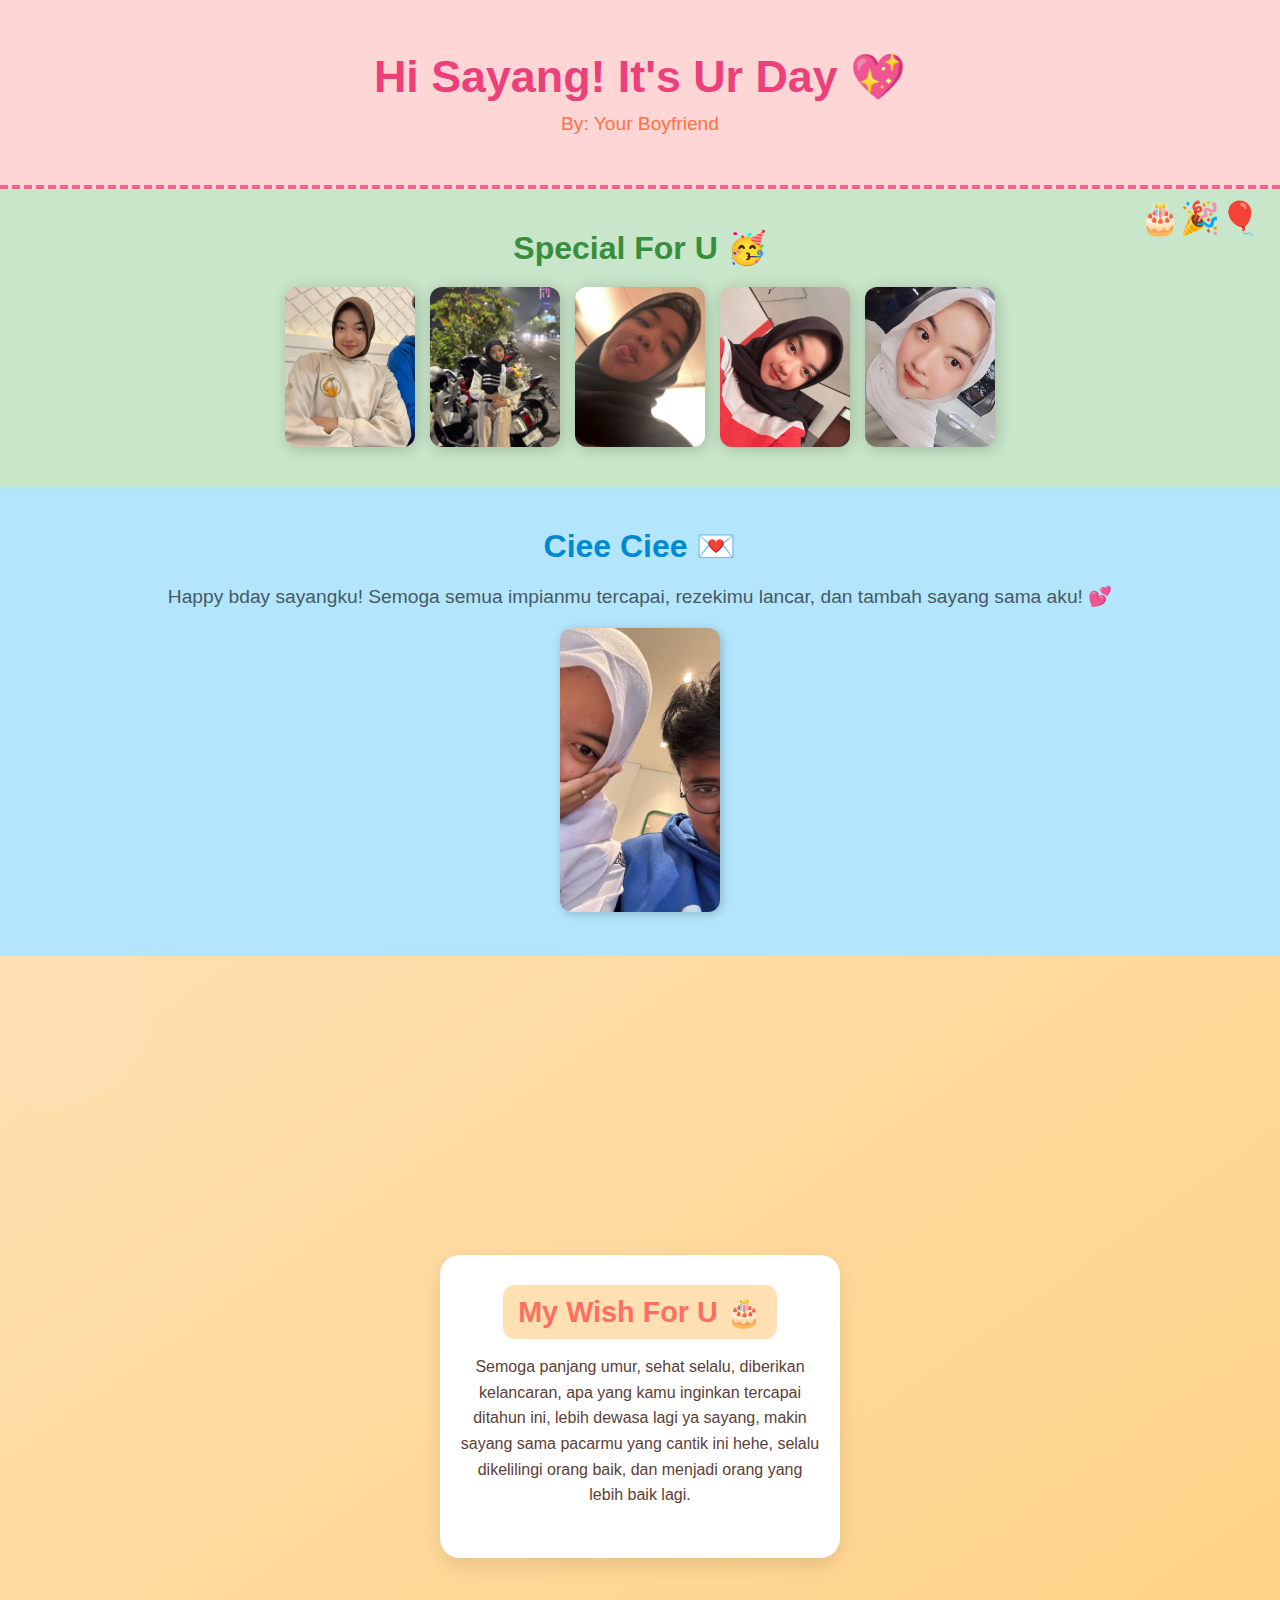
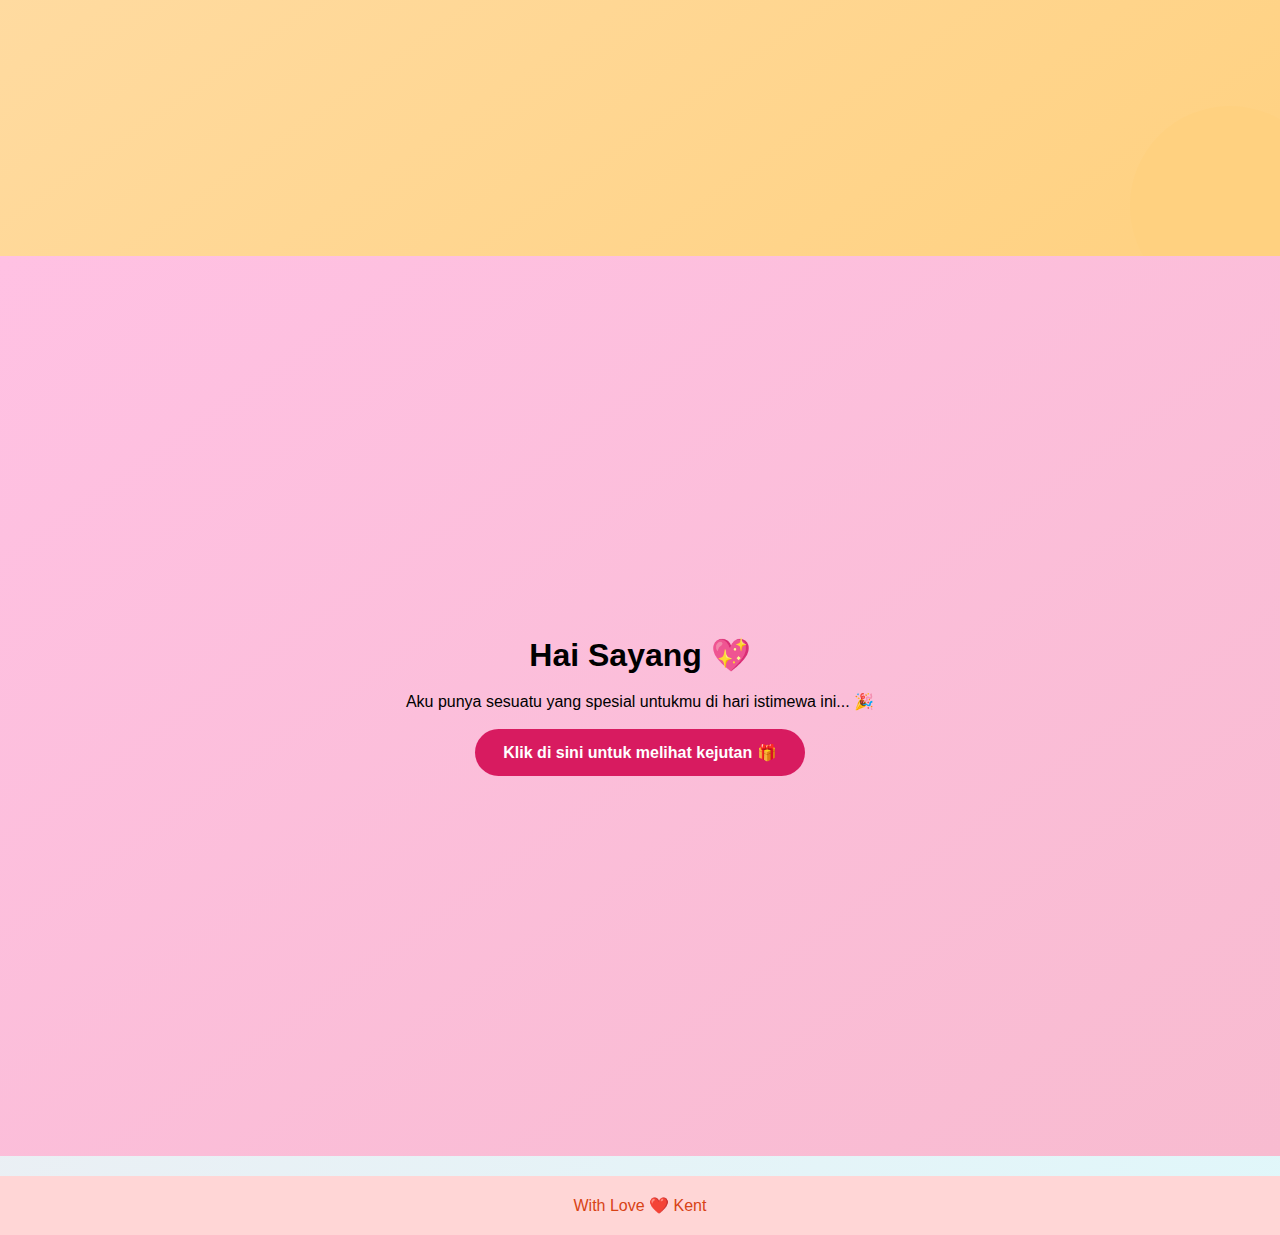
<file: index.html>
<!DOCTYPE html>
<html lang="id">

<head>
    <meta charset="UTF-8">
    <meta name="viewport" content="width=device-width, initial-scale=1.0">
    <title>Hi Sayang! It's Ur Day</title>
    <link rel="stylesheet" href="style.css">
</head>

<body>

    <div class="popup" id="popup">
        <div class="popup-content">
            <h2>🎉 Selamat Ulang Tahun 🎉</h2>
            <p>Hari ini hari spesialmu! Semoga bahagia selalu! 🥰</p>
            <button onclick="closePopup()">Yeay!</button>
        </div>
    </div>

    <header>
        <h1>Hi Sayang! It's Ur Day 💖</h1>
        <p>By: Your Boyfriend</p>
    </header>

    <section class="special">
        <h2>Special For U 🥳</h2>
        <div class="gallery">
            <img src="./foto1.jpg" alt="Foto 1">
            <img src="./foto2.jpg" alt="Foto 2">
            <img src="./foto3.jpg" alt="Foto 3">
            <img src="./foto4.jpg" alt="Foto 4">
            <img src="./foto5.jpg" alt="Foto 5">
        </div>
    </section>

    <section class="wish slide-in" id="slideIn">
        <h2>Ciee Ciee 💌</h2>
        <p>Happy bday sayangku! Semoga semua impianmu tercapai, rezekimu lancar, dan tambah sayang sama aku! 💕</p>
        <img src="./foto6.jpg" alt="Foto Berdua">
    </section>


    <div class="container">

        <section class="slide active" id="slide1">
            <h2>My Wish For U 🎂</h2>
            <p>Semoga panjang umur, sehat selalu, diberikan kelancaran, apa yang kamu inginkan tercapai ditahun ini,
                lebih dewasa lagi ya sayang, makin sayang sama pacarmu yang cantik ini hehe, selalu dikelilingi orang
                baik, dan menjadi orang yang lebih baik lagi.</p>

        </section>

    </div>

    <div class="container container-pink">
        
        <h1 class="judul">Hai Sayang 💖</h1>
        <br>
        <p class="deskripsi">Aku punya sesuatu yang spesial untukmu di hari istimewa ini... 🎉</p>
        <br>

        <a href="vid.html" class="btn-lanjut">Klik di sini untuk melihat kejutan 🎁</a>
    </div>

    <footer>
        <p>With Love ❤️ Kent</p>
    </footer>


    <script src="./script.js"></script>
</body>

</html>
</file>
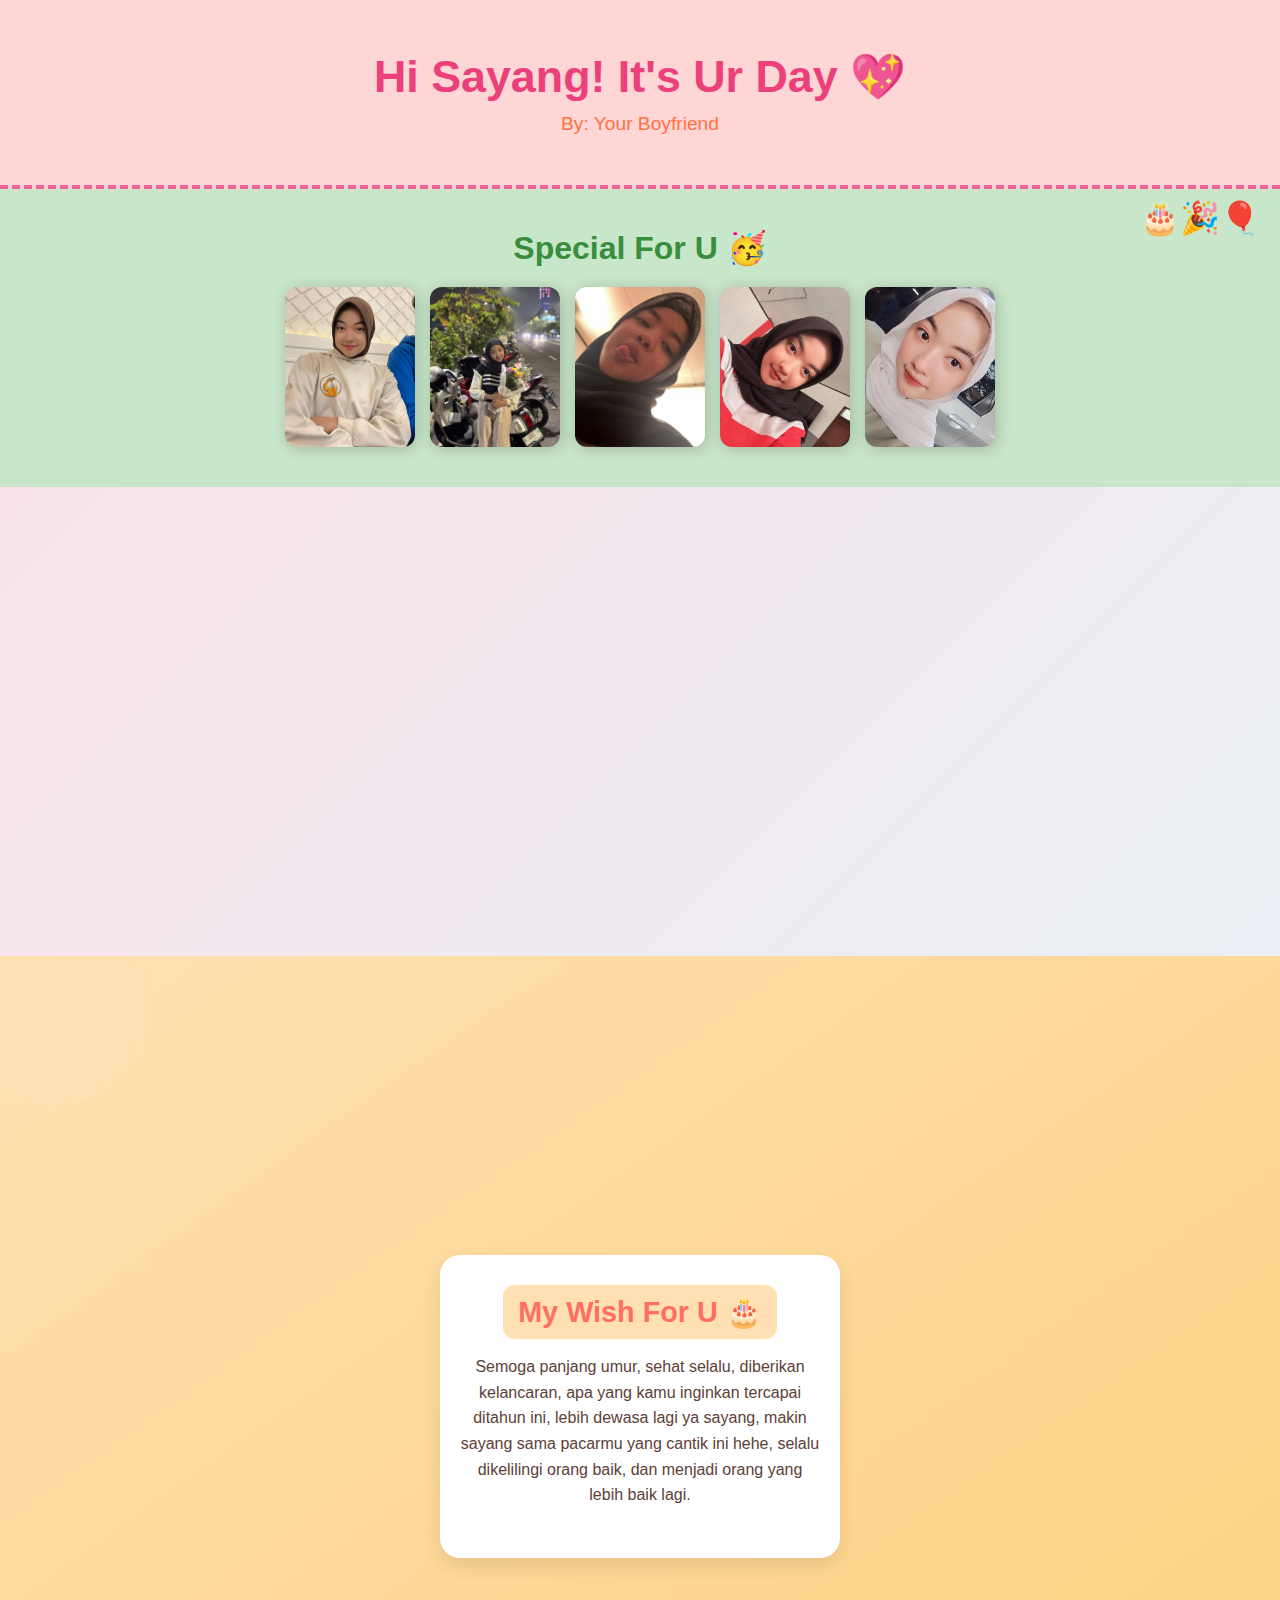
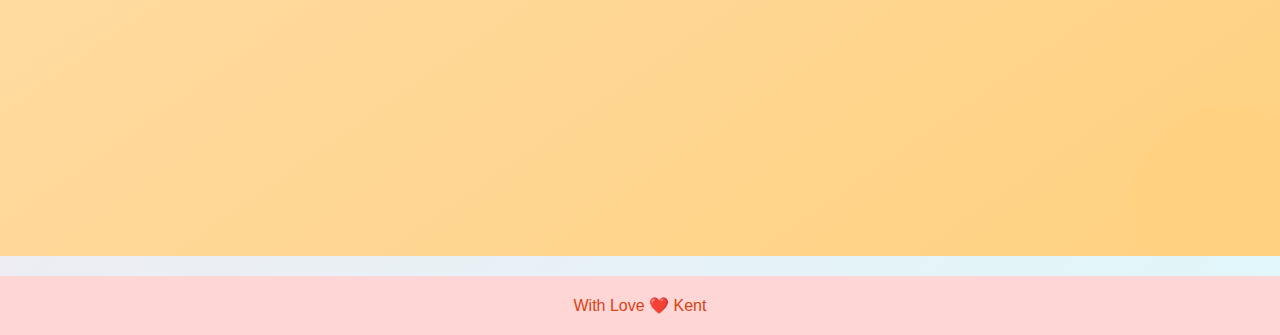
<file: hbd.html>
<!DOCTYPE html>
<html lang="id">
<head>
    <meta charset="UTF-8">
    <meta name="viewport" content="width=device-width, initial-scale=1.0">
    <title>Hi Sayang! It's Ur Day</title>
    <link rel="stylesheet" href="style.css">
    <link href="https://fonts.googleapis.com/css2?family=Quicksand:wght@500;700&display=swap" rel="stylesheet">
    <style>
        body {
    margin: 0;
    font-family: 'Quicksand', sans-serif;
    background: linear-gradient(135deg, #ffe0e9 0%, #e0f7fa 100%);
    overflow-x: hidden;
}

header {
    background: #ffd6d6;
    text-align: center;
    padding: 50px 20px;
    border-bottom: 4px dashed #f06292;
}

header h1 {
    color: #ec407a;
    font-size: 2.8rem;
    margin: 0;
    animation: pop 1s ease-in-out infinite alternate;
}

header p {
    margin-top: 10px;
    font-size: 1.2rem;
    color: #ff7043;
}

.special {
    background: #c8e6c9;
    padding: 40px 20px;
    text-align: center;
    position: relative;
}

.special::after {
    content: "🎂🎉🎈";
    font-size: 2rem;
    position: absolute;
    top: 10px;
    right: 20px;
    animation: float 2s infinite ease-in-out;
}

.special h2 {
    font-size: 2rem;
    margin-bottom: 20px;
    color: #388e3c;
}

.gallery {
    display: flex;
    justify-content: center;
    flex-wrap: wrap;
    gap: 15px;
}

.gallery img {
    width: 130px;
    height: 160px;
    object-fit: cover;
    border-radius: 12px;
    box-shadow: 2px 2px 15px rgba(0,0,0,0.2);
    transition: transform 0.3s;
}

.gallery img:hover {
    transform: scale(1.1);
}

.wish {
    background: #b3e5fc;
    padding: 40px 20px;
    text-align: center;
    transform: translateX(100%);
    transition: transform 1s ease;
}

.wish.slide-in-active {
    transform: translateX(0);
}

.wish h2 {
    font-size: 2rem;
    margin-bottom: 20px;
    color: #0288d1;
}

.wish p {
    font-size: 1.2rem;
    color: #455a64;
    margin-bottom: 20px;
}

.wish img {
    width: 160px;
    border-radius: 12px;
    box-shadow: 2px 2px 10px rgba(0,0,0,0.2);
    transition: 0.3s;
}

footer {
    background: #ffd6d6;
    text-align: center;
    padding: 20px;
    font-size: 1rem;
    color: #d84315;
    margin-top: 20px;
}

/* Popup */
.popup {
    position: fixed;
    top: 0; left: 0; right: 0; bottom: 0;
    background: rgba(0,0,0,0.5);
    display: flex;
    justify-content: center;
    align-items: center;
    visibility: hidden;
    opacity: 0;
    transition: 0.3s;
    z-index: 999;
}

.popup-content {
    background: white;
    padding: 30px;
    border-radius: 12px;
    text-align: center;
    max-width: 300px;
}

.popup-content button {
    margin-top: 20px;
    padding: 10px 20px;
    background: #f06292;
    border: none;
    color: white;
    font-size: 1rem;
    border-radius: 8px;
    cursor: pointer;
    transition: background 0.3s;
}

.popup-content button:hover {
    background: #ec407a;
}

.popup.show {
    visibility: visible;
    opacity: 1;
}

/* Animation */
@keyframes pop {
    from { transform: scale(1); }
    to { transform: scale(1.05); }
}

@keyframes float {
    0%, 100% { transform: translateY(0); }
    50% { transform: translateY(-10px); }
}

/* Responsive */
@media (max-width: 768px) {
    header h1 {
        font-size: 2rem;
    }
    .gallery img {
        width: 100px;
        height: 120px;
    }
    .wish img {
        width: 120px;
    }
}
* {
    margin: 0;
    padding: 0;
    box-sizing: border-box;
    font-family: 'Poppins', sans-serif;
}

body {
    background-color: #fef9f4;
    overflow-x: hidden;
}

.container {
    width: 100%;
    min-height: 100vh;
    position: relative;
    background: linear-gradient(to bottom right, #ffe0b2, #ffd180);
    padding: 20px;
    display: flex;
    flex-direction: column;
    align-items: center;
    justify-content: center;
    overflow: hidden;
}

.slide {
    background: white;
    width: 90%;
    max-width: 400px;
    margin: 30px auto;
    padding: 30px 20px;
    border-radius: 20px;
    box-shadow: 0 8px 20px rgba(0,0,0,0.1);
    text-align: center;
    transition: all 0.5s ease;
    position: relative;
    animation: fadeIn 1s ease forwards;
}

.slide:not(.active) {
    display: none;
}

.slide h2 {
    font-size: 1.8rem;
    color: #ff6f61;
    margin-bottom: 15px;
    background: #ffe0b2;
    padding: 10px 15px;
    border-radius: 12px;
    display: inline-block;
}

.slide p {
    font-size: 1rem;
    color: #5d4037;
    margin-bottom: 20px;
    line-height: 1.6;
}

.slide img {
    width: 100%;
    max-width: 250px;
    height: auto;
    margin-top: 20px;
    border-radius: 20px;
    box-shadow: 0 5px 15px rgba(0,0,0,0.1);
}

/* Tombol Next */
.next-btn {
    margin-top: 30px;
    padding: 12px 24px;
    background-color: #ff7043;
    color: white;
    font-size: 1rem;
    border: none;
    border-radius: 30px;
    cursor: pointer;
    transition: background 0.3s;
    animation: pulse 2s infinite;
}

.next-btn:hover {
    background-color: #ff5722;
}

/* Animasi */
@keyframes fadeIn {
    from { opacity: 0; transform: translateY(20px); }
    to { opacity: 1; transform: translateY(0); }
}

@keyframes pulse {
    0% { transform: scale(1); }
    50% { transform: scale(1.05); }
    100% { transform: scale(1); }
}

/* Background hiasan */
.container::before {
    content: '';
    position: absolute;
    top: -50px;
    left: -50px;
    width: 200px;
    height: 200px;
    background: #ffe0b2;
    border-radius: 50%;
    z-index: 0;
}

.container::after {
    content: '';
    position: absolute;
    bottom: -50px;
    right: -50px;
    width: 200px;
    height: 200px;
    background: #ffd180;
    border-radius: 50%;
    z-index: 0;
}

/* Responsive */
@media (max-width: 600px) {
    .slide {
        width: 100%;
        padding: 20px 15px;
    }
    
    .slide h2 {
        font-size: 1.5rem;
    }
    
    .slide p {
        font-size: 0.95rem;
    }
}


    </style>
</head>
<body>

    <div class="popup" id="popup">
        <div class="popup-content">
            <h2>🎉 Selamat Ulang Tahun 🎉</h2>
            <p>Hari ini hari spesialmu! Semoga bahagia selalu! 🥰</p>
            <button onclick="closePopup()">Yeay!</button>
        </div>
    </div>

    <header>
        <h1>Hi Sayang! It's Ur Day 💖</h1>
        <p>By: Your Boyfriend</p>
    </header>

    <section class="special">
        <h2>Special For U 🥳</h2>
        <div class="gallery">
            <img src="foto1.jpg" alt="Foto 1">
            <img src="foto2.jpg" alt="Foto 2">
            <img src="foto3.jpg" alt="Foto 3">
            <img src="foto4.jpg" alt="Foto 4">
            <img src="foto5.jpg" alt="Foto 5">
        </div>
    </section>

    <section class="wish slide-in" id="slideIn">
        <h2>Ciee Ciee 💌</h2>
        <p>Happy bday sayangku! Semoga semua impianmu tercapai, rezekimu lancar, dan tambah sayang sama aku! 💕</p>
        <img src="foto6.jpg" alt="Foto Berdua">
    </section>

    
<div class="container">

  <section class="slide active" id="slide1">
      <h2>My Wish For U 🎂</h2>
      <p>Semoga panjang umur, sehat selalu, diberikan kelancaran, apa yang kamu inginkan tercapai ditahun ini, lebih dewasa lagi ya sayang, makin sayang sama pacarmu yang cantik ini hehe, selalu dikelilingi orang baik, dan menjadi orang yang lebih baik lagi.</p>
    
  </section>

</div>

<!-- Popup -->
<div class="popup" id="popup">
  <div class="popup-content">
      <h3>Hi Sayang! 🎉</h3>
      <p>Selamat Ulang Tahun! Aku sayang banget sama kamu ❤️</p>
      <button onclick="closePopup()">Tutup</button>
  </div>
</div>


    <footer>
        <p>With Love ❤️ Kent</p>
    </footer>

    <script src="script.js"></script>
</body>
</html>
</file>
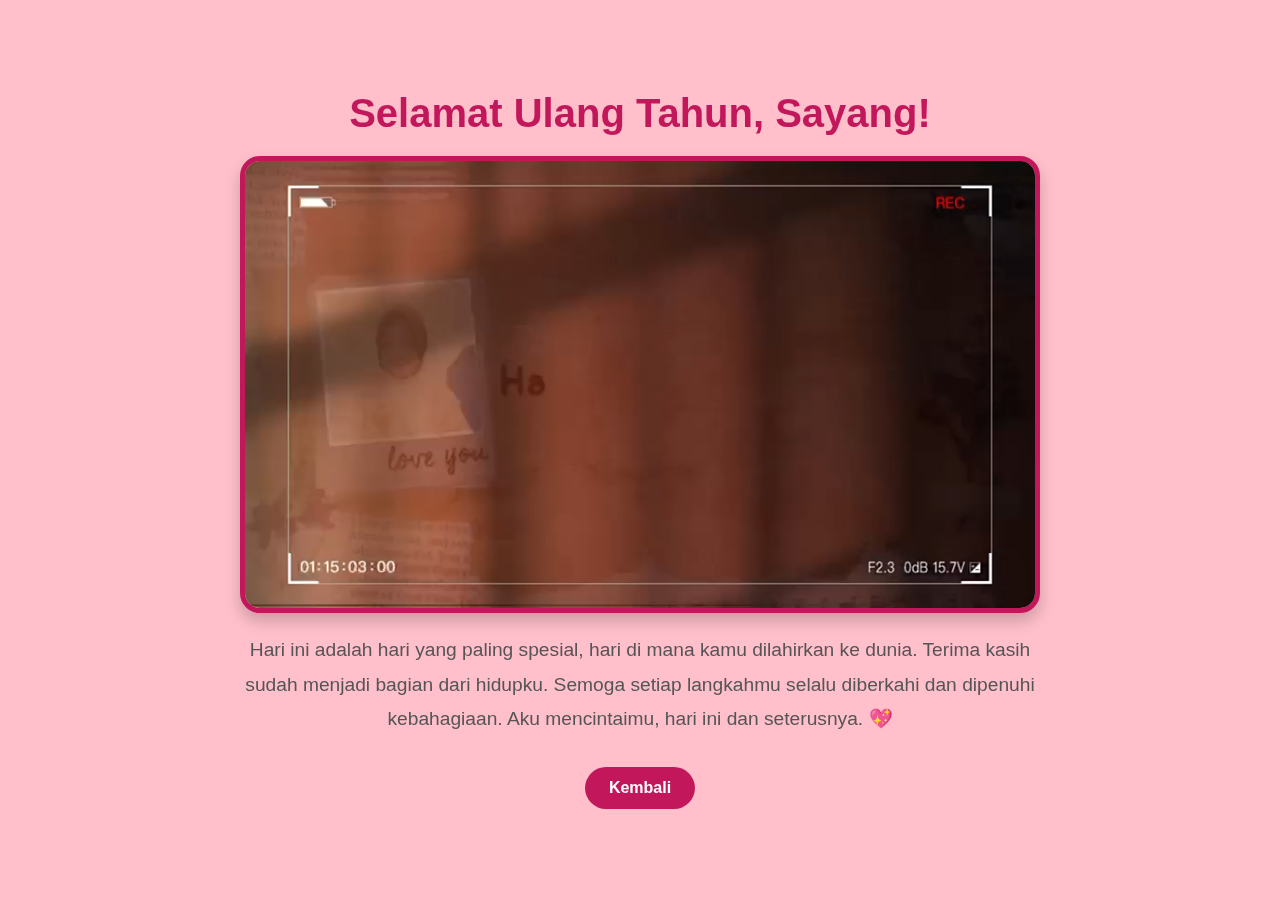
<file: vid.html>
<!DOCTYPE html>
<html lang="id">
<head>
  <meta charset="UTF-8">
  <meta name="viewport" content="width=device-width, initial-scale=1">
  <title>Ulang Tahun</title>
  <link rel="stylesheet" href="vid.css">
</head>
<body>
  <div class="container">
    <h1 class="judul">Selamat Ulang Tahun, Sayang!</h1>
    
    <div class="video-box">
      <video autoplay muted loop playsinline>
        <source src="vid.mp4" type="video/mp4">
        Browser Anda tidak mendukung pemutaran video.
      </video>
    </div>

    <p class="deskripsi">
      Hari ini adalah hari yang paling spesial, hari di mana kamu dilahirkan ke dunia. Terima kasih sudah menjadi bagian dari hidupku. Semoga setiap langkahmu selalu diberkahi dan dipenuhi kebahagiaan. Aku mencintaimu, hari ini dan seterusnya. 💖
    </p>

    <a href="index.html" class="btn-kembali">Kembali</a>
  </div>
</body>
</html>
</file>
<file: style.css>
body {
    margin: 0;
    font-family: 'Quicksand', sans-serif;
    background: linear-gradient(135deg, #ffe0e9 0%, #e0f7fa 100%);
    overflow-x: hidden;
}

 /* Tombol ke halaman video */
.btn-lanjut {
    display: inline-block;
    padding: 14px 28px;
    background-color: #d81b60;
    color: white;
    text-decoration: none;
    border-radius: 30px;
    font-weight: bold;
    transition: background 0.3s ease;
  }
  
  .btn-lanjut:hover {
    background-color: #ad1457;
  }
  

header {
    background: #ffd6d6;
    text-align: center;
    padding: 50px 20px;
    border-bottom: 4px dashed #f06292;
}

header h1 {
    color: #ec407a;
    font-size: 2.8rem;
    margin: 0;
    animation: pop 1s ease-in-out infinite alternate;
}

header p {
    margin-top: 10px;
    font-size: 1.2rem;
    color: #ff7043;
}

.special {
    background: #c8e6c9;
    padding: 40px 20px;
    text-align: center;
    position: relative;
}

.special::after {
    content: "🎂🎉🎈";
    font-size: 2rem;
    position: absolute;
    top: 10px;
    right: 20px;
    animation: float 2s infinite ease-in-out;
}

.special h2 {
    font-size: 2rem;
    margin-bottom: 20px;
    color: #388e3c;
}

.gallery {
    display: flex;
    justify-content: center;
    flex-wrap: wrap;
    gap: 15px;
}

.gallery img {
    width: 130px;
    height: 160px;
    object-fit: cover;
    border-radius: 12px;
    box-shadow: 2px 2px 15px rgba(0, 0, 0, 0.2);
    transition: transform 0.3s;
}

.gallery img:hover {
    transform: scale(1.1);
}

.wish {
    background: #b3e5fc;
    padding: 40px 20px;
    text-align: center;
    transform: none; /* Hapus efek geser */
    transition: none; /* Hapus transisi */
}

.wish h2 {
    font-size: 2rem;
    margin-bottom: 20px;
    color: #0288d1;
}

.wish p {
    font-size: 1.2rem;
    color: #455a64;
    margin-bottom: 20px;
}

.wish img {
    width: 160px;
    border-radius: 12px;
    box-shadow: 2px 2px 10px rgba(0, 0, 0, 0.2);
    transition: 0.3s;
}

footer {
    background: #ffd6d6;
    text-align: center;
    padding: 20px;
    font-size: 1rem;
    color: #d84315;
    margin-top: 20px;
}

/* Popup */
.popup {
    position: fixed;
    top: 0;
    left: 0;
    right: 0;
    bottom: 0;
    background: rgba(0, 0, 0, 0.5);
    display: flex;
    justify-content: center;
    align-items: center;
    visibility: hidden;
    opacity: 0;
    transition: 0.3s;
    z-index: 999;
}

.popup-content {
    background: white;
    padding: 30px;
    border-radius: 12px;
    text-align: center;
    max-width: 300px;
}

.popup-content button {
    margin-top: 20px;
    padding: 10px 20px;
    background: #f06292;
    border: none;
    color: white;
    font-size: 1rem;
    border-radius: 8px;
    cursor: pointer;
    transition: background 0.3s;
}

.popup-content button:hover {
    background: #ec407a;
}

.popup.show {
    visibility: visible;
    opacity: 1;
}

/* Animation */
@keyframes pop {
    from {
        transform: scale(1);
    }

    to {
        transform: scale(1.05);
    }
}

@keyframes float {

    0%,
    100% {
        transform: translateY(0);
    }

    50% {
        transform: translateY(-10px);
    }
}

/* Responsive */
@media (max-width: 768px) {
    header h1 {
        font-size: 2rem;
    }

    .gallery img {
        width: 100px;
        height: 120px;
    }

    .wish img {
        width: 120px;
    }
}

* {
    margin: 0;
    padding: 0;
    box-sizing: border-box;
    font-family: 'Poppins', sans-serif;
}

body {
    background-color: #fef9f4;
    overflow-x: hidden;
}

.container {
    width: 100%;
    min-height: 100vh;
    position: relative;
    background: linear-gradient(to bottom right, #ffe0b2, #ffd180);
    padding: 20px;
    display: flex;
    flex-direction: column;
    align-items: center;
    justify-content: center;
    overflow: hidden;
}

.slide {
    background: white;
    width: 90%;
    max-width: 400px;
    margin: 30px auto;
    padding: 30px 20px;
    border-radius: 20px;
    box-shadow: 0 8px 20px rgba(0, 0, 0, 0.1);
    text-align: center;
    transition: all 0.5s ease;
    position: relative;
    /* animation: fadeIn 1s ease forwards; */
}

.slide:not(.active) {
    display: none;
}

.slide h2 {
    font-size: 1.8rem;
    color: #ff6f61;
    margin-bottom: 15px;
    background: #ffe0b2;
    padding: 10px 15px;
    border-radius: 12px;
    display: inline-block;
}

.slide p {
    font-size: 1rem;
    color: #5d4037;
    margin-bottom: 20px;
    line-height: 1.6;
}

.slide img {
    width: 100%;
    max-width: 250px;
    height: auto;
    margin-top: 20px;
    border-radius: 20px;
    box-shadow: 0 5px 15px rgba(0, 0, 0, 0.1);
}

/* Tombol Next */
.next-btn {
    margin-top: 30px;
    padding: 12px 24px;
    background-color: #ff7043;
    color: white;
    font-size: 1rem;
    border: none;
    border-radius: 30px;
    cursor: pointer;
    transition: background 0.3s;
    animation: pulse 2s infinite;
}

.next-btn:hover {
    background-color: #ff5722;
}

/* Animasi */
@keyframes fadeIn {
    from {
        opacity: 0;
        transform: translateY(20px);
    }

    to {
        opacity: 1;
        transform: translateY(0);
    }
}

@keyframes pulse {
    0% {
        transform: scale(1);
    }

    50% {
        transform: scale(1.05);
    }

    100% {
        transform: scale(1);
    }
}

/* Background hiasan */
.container::before {
    content: '';
    position: absolute;
    top: -50px;
    left: -50px;
    width: 200px;
    height: 200px;
    background: #ffe0b2;
    border-radius: 50%;
    z-index: 0;
}

.container::after {
    content: '';
    position: absolute;
    bottom: -50px;

    right: -50px;
    width: 200px;
    height: 200px;
    background: #ffd180;
    border-radius: 50%;
    z-index: 0;
}

.container-pink {
    background: linear-gradient(to bottom right, #ffc1e3, #f8bbd0);
}



.container-pink::before,
.container-pink::after {
    display: none;
}

/* Tambahkan dekorasi hati di background */
.container-pink::after {
    content: '💕 💖 💕';
    position: absolute;
    bottom: 20px;
    right: 20px;
    font-size: 2rem;
    opacity: 0.4;
    animation: float-hearts 4s ease-in-out infinite;
}

@keyframes float-hearts {
    0%, 100% {
        transform: translateY(0);
    }
    50% {
        transform: translateY(-10px);
    }
}


/* Responsive */
@media (max-width: 600px) {
    .slide {
        width: 100%;
        padding: 20px 15px;
    }

    .slide h2 {
        font-size: 1.5rem;
    }

    .slide p {
        font-size: 0.95rem;
    }
}
</file>
<file: vid.css>
/* Reset dasar */
* {
    margin: 0;
    padding: 0;
    box-sizing: border-box;
  }
  
  body {
    background-color: #ffc0cb;
    font-family: 'Segoe UI', sans-serif;
    color: #333;
    display: flex;
    justify-content: center;
    align-items: center;
    min-height: 100vh;
    padding: 20px;
    text-align: center;
  }
  
  .container {
    max-width: 800px;
    width: 100%;
  }
  
  /* Judul */
  .judul {
    font-size: 2.5rem;
    margin-bottom: 20px;
    color: #c2185b;
  }
  
  /* Video */
  .video-box {
    border: 5px solid #c2185b;
    border-radius: 20px;
    overflow: hidden;
    box-shadow: 0 8px 16px rgba(0, 0, 0, 0.2);
    margin-bottom: 20px;
  }
  
  .video-box video {
    width: 100%;
    height: auto;
    display: block;
  }
  
  /* Deskripsi */
  .deskripsi {
    font-size: 1.2rem;
    line-height: 1.8;
    color: #555;
    margin-bottom: 30px;
  }
  
  /* Tombol Kembali */
  .btn-kembali {
    display: inline-block;
    padding: 12px 24px;
    background-color: #c2185b;
    color: #fff;
    text-decoration: none;
    border-radius: 30px;
    font-weight: bold;
    transition: background 0.3s ease;
  }
  
  .btn-kembali:hover {
    background-color: #a3154c;
  }
</file>
